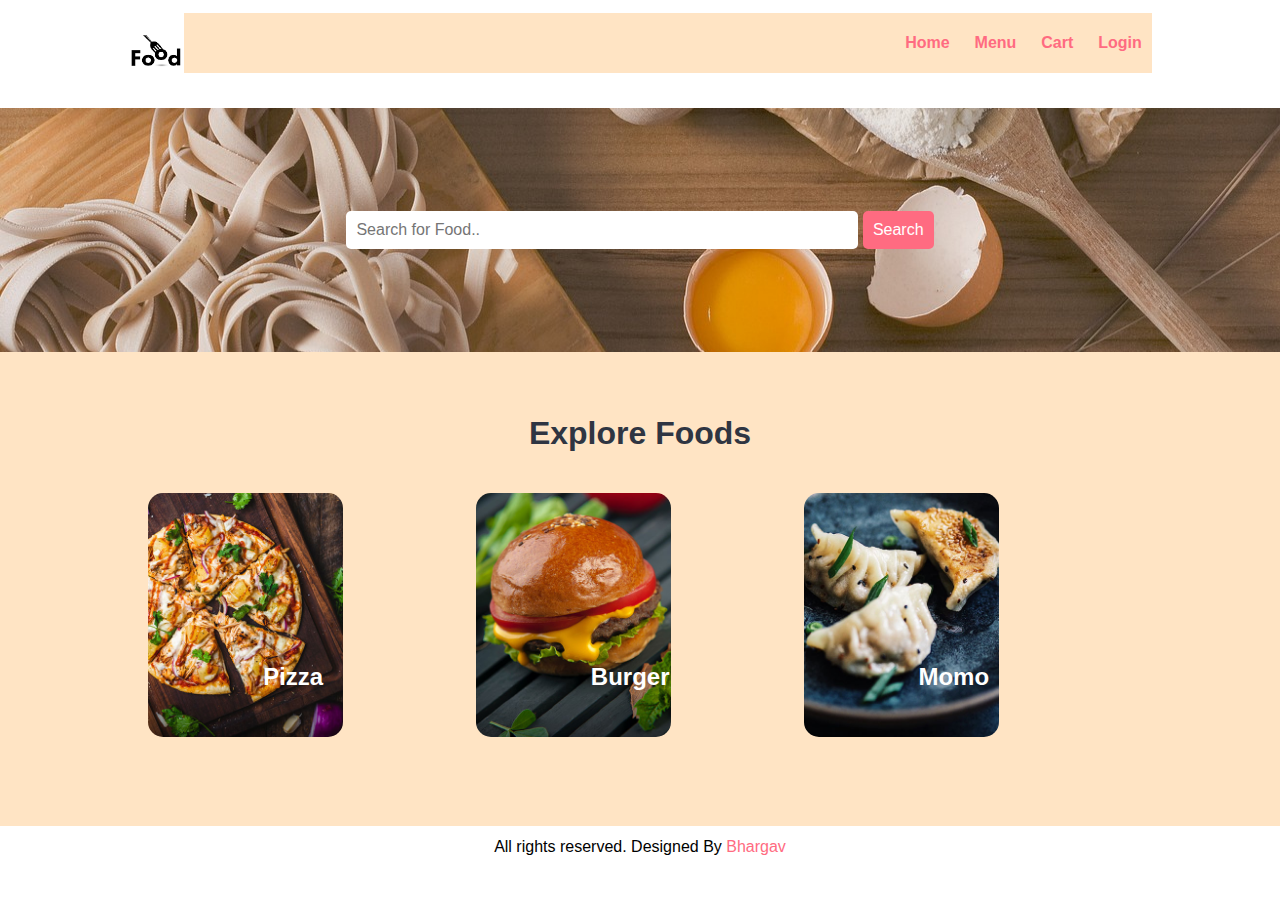
<file: index.html>
<!DOCTYPE html>
<html lang="en">
<head>
    <meta charset="UTF-8">
    <!-- Important to make website responsive -->
    <meta name="viewport" content="width=device-width, initial-scale=1.0">
    <title>Restaurant Website</title>

    <!-- Link our CSS file -->
    <link rel="stylesheet" href="css/style.css">
</head>

<body>
    <!-- Navbar Section Starts Here -->
    <section class="navbar">
        <div class="container">
            <div class="logo">
                <a href="#" title="Logo">
                    <img src="images\final1logo.png" alt="Restaurant Logo" class="img-responsive">
                </a>
            </div>

           

            <div class="menu text-right">
                <ul>
                    <li>
                        <a href="index.html">Home</a>
                    </li>
                    <li>
                        <a href="products.php">Menu</a>
                    </li>
                    
                    <li>
                        <a href="cart.php">Cart</a>
                    </li>
                    <li>
                        <a href="login.html">Login</a>
                    </li>
                    
                </ul>
            </div>

            <div class="clearfix"></div>
        </div>
    </section>
    <!-- Navbar Section Ends Here -->

    <!-- fOOD sEARCH Section Starts Here -->
    <section class="food-search text-center">
        <div class="container">
            
            <form action="products.php" method="POST">
                <input type="search" name="search" placeholder="Search for Food.." required>
                <input type="submit" name="submit" value="Search" class="btn btn-primary">
            </form>

        </div>
    </section>
    <!-- fOOD sEARCH Section Ends Here -->

    <!-- CAtegories Section Starts Here -->
    <section class="categories">
        <div class="container">
            <h2 class="text-center">Explore Foods</h2>

            <a href="products.php">
            <div class="box-3 float-container">
                <img src="images/pizza.jpg" alt="Pizza" class="img-responsive img-curve">

                <h3 class="float-text text-white">Pizza</h3>
            </div>
            </a>

            <a href="products.php">
            <div class="box-3 float-container">
                <img src="images/burger.jpg" alt="Burger" class="img-responsive img-curve">

                <h3 class="float-text text-white">Burger</h3>
            </div>
            </a>

            <a href="products.php">
            <div class="box-3 float-container">
                <img src="images/momo.jpg" alt="Momo" class="img-responsive img-curve">

                <h3 class="float-text text-white">Momo</h3>
            </div>
            </a>

            <div class="clearfix"></div>
        </div>
    </section>
    <!-- Categories Section Ends Here -->

    <!-- fOOD MEnu Section Starts Here -->
    
    <!-- fOOD Menu Section Ends Here -->

 

    <!-- footer Section Starts Here -->
    <section class="footer">
        <div class="container text-center">
            <p>All rights reserved. Designed By <a href="#">Bhargav</a></p>
        </div>
    </section>
    <!-- footer Section Ends Here -->

</body>
</html>
</file>
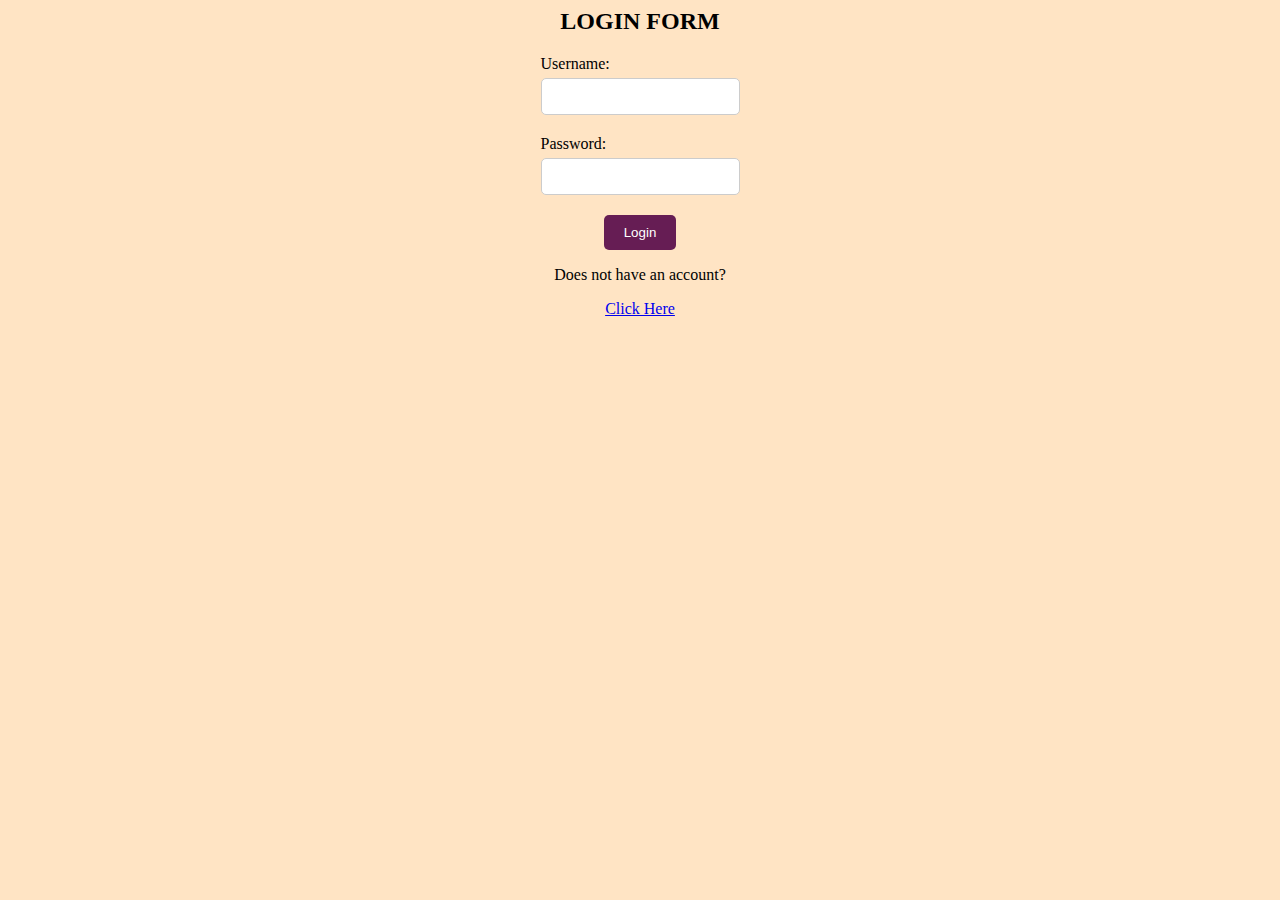
<file: login.html>
<html> 

<head> 
	<meta charset="UTF-8">	
    <meta name="viewport" content="width=device-width, initial-scale=1.0">
	<title>Registration Page</title> 
	<link rel="stylesheet" href="./css/login.css"> 
</head> 

<body style="background-color: bisque;"> 

	<div class="form-container"> 
    <h2 style="text-align: center;">LOGIN FORM</h2>
		<form method="post" action="login.php"> 
		<div class="form-group">
		<label for="username">Username: </label> 
			<input type="text" id="username" name="username" required> 
        </div>
		<div class="form-group">
			<label for="password">Password:</label> 
			<input type="password" id="password" name="password" required> 
		</div>
		<div class="form-group">
			<input type="submit" value="Login">
		</div> 
		</form> 
		<div style="justify-content: center; align-items: center; text-align: center;">
			<p> Does not have an account?</p> 
		<a href="registration.html">Click Here</a> 
		</div>
	</div> 
	<br> 
</body> 

<script>
	function loginHandle() {
		event.preventDefault();
		console.log("submit called");
		var email = document.getElementById("username").value;
		var password = document.getElementById("password").value;

		var request = new XMLHttpRequest();
		request.open('POST', './login_jwt.php', true);
		request.setRequestHeader('Content-Type', 'application/json');
		request.onload = function () {
			if(request.status === 200) {
				var response = JSON.parse(request.responseText);
				console.log(response);
				if(response.jwt.length != 0 && response.role == "user") {
					console.log("authenticated");
					window.location.assign("index.html");
				}
			}
			else {
				alert("not authenticated");
			}
		};
		request.send(JSON.stringify({email: email, password: password}));
	}
   </script>


</html>
</file>
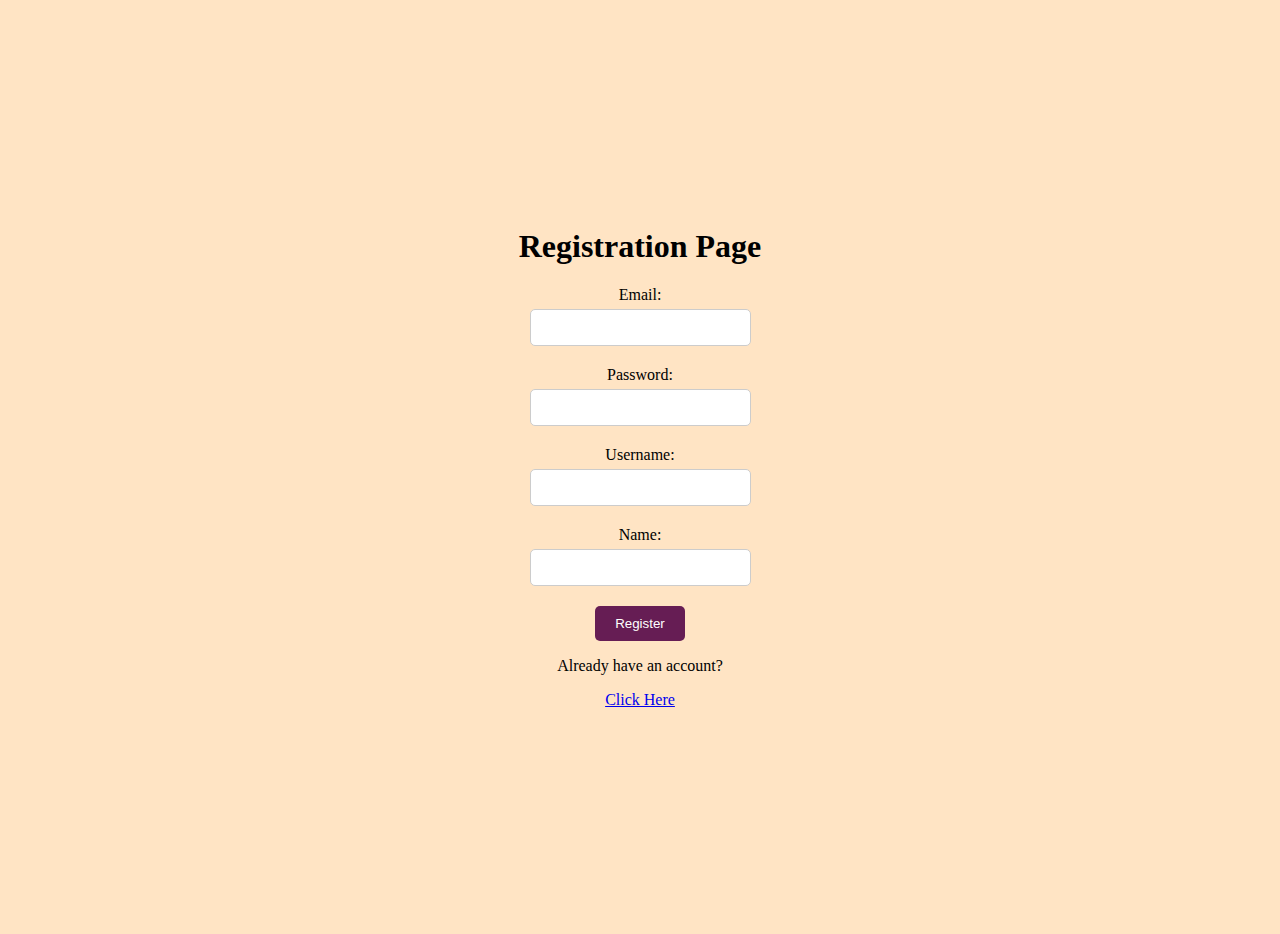
<file: registration.html>
<!DOCTYPE html> 

<html> 

<head>
	<meta charset="UTF-8" />
	<meta name="viewport" content="width=device-width, initial-scale=1.0" /> 
	<title>Registration Page</title> 
	
	<link rel="stylesheet" href="css/login.css"> 
	
</head> 

<body style="background-color: bisque;"> 
	


	<div  class="container"> 
		<h1>Registration Page</h1> 
		<form method="post" action="registration.php"> 
			

			

			<label for="email">Email:</label> 
			<input type="email"
				id="email"
				name="email" required> 

			<label for="password">Password:</label> 
			<input type="password"
				id="password"
				name="password" required> 

				<label for="username"> 
					Username: 
				</label> 
				<input type="text"
					id="username"
					name="username" required> 


				<label for="role"> 
					Name: 
				</label> 
				<input type="text"
					id="role"
					name="role" required> 

			<input type="submit"
				value="Register"> 
		</form> 
		<p> Already have an account?</p> 
		<a href="login.html">Click Here</a> 
	</div> 
	<br> 
</body> 

</html>
</file>
<file: css/style.css>
/* CSS for All */
*{
    margin: 0 0;
    padding: 0 0;
    font-family: Arial, Helvetica, sans-serif;
    
}
.container{
    width: 80%;
    margin: 0 auto;
    padding: 1%;
}
.img-responsive{
    width: 68%;
}
.img-curve{
    border-radius: 15px;
}

.text-right{
    text-align: right;
}
.text-center{
    text-align: center;
}
.text-left{
    text-align: left;
}
.text-white{
    color: white;
}

.clearfix{
    clear: both;
    float: none;
}

a{
    color: #ff6b81;
    text-decoration: none;
}
a:hover{
    color: #f5192b;
}

.btn{
    padding: 1%;
    border: none;
    font-size: 1rem;
    border-radius: 5px;
}
.btn-primary{
    background-color: #ff6b81;
    color: white;
    cursor: pointer;
}
.btn-primary:hover{
    color: white;
    background-color: #ff4757;
}
h2{
    color: #2f3542;
    font-size: 2rem;
    margin-bottom: 2%;
}
h3{
    font-size: 1.5rem;
}
.float-container{
    position: relative;
}
.float-text{
    position: absolute;
    bottom: 50px;
    left: 40%;
}
fieldset{
    border: 1px solid white;
    margin: 5%;
    padding: 3%;
    border-radius: 5px;
}


/* CSSS for navbar section */



.logo{
    width: 8%;
    float: left;
}
.menu{
    line-height: 60px;
    background-color: bisque;
}
.menu ul{
    list-style-type: none;
}

.menu ul li{
    display: inline;
    padding: 1%;
    font-weight: bold;
}




/* CSS for Food SEarch Section */

.food-search{
    background-image: url(../images/pasta-1181189_1280.jpg);
    background-size: cover;
    background-repeat: no-repeat;
    background-position: center;
    padding: 7% 0;

}



.food-search input[type="search"]{
    width: 50%;
    padding: 1%;
    font-size: 1rem;
    border: none;
    border-radius: 5px;
}


/* CSS for Categories */
.categories{
    padding: 4% 0;
    background-color: bisque;
}

.box-3{
    width: 28%;
    float: left;
    margin: 2%;
    height: 35%;
    background-color: bisque;
}


/* CSS for Food Menu */
.food-menu{
    background-color: bisque;
    padding: 4% 0;
}
.food-menu-box{
    width: 43%;
    margin: 1%;
    padding: 2%;
    float: left;
    background-color: white;
    border-radius: 15px;
}

.food-menu-img{
    width: 20%;
    float: left;
}

.food-menu-desc{
    width: 70%;
    float: left;
    margin-left: 8%;
}

.food-price{
    font-size: 1.2rem;
    margin: 2% 0;
}
.food-detail{
    font-size: 1rem;
    color: #747d8c;
}


/* CSS for Social */
.social ul{
    list-style-type: none;
}
.social ul li{
    display: inline;
    padding: 1%;
}

/* for Order Section */
.order{
    width: 50%;
    margin: 0 auto;
}
.input-responsive{
    width: 96%;
    padding: 1%;
    margin-bottom: 3%;
    border: none;
    border-radius: 5px;
    font-size: 1rem;
}
.order-label{
    margin-bottom: 1%; 
    font-weight: bold;
}



/* CSS for Mobile Size or Smaller Screen */

@media only screen and (max-width:768px){
    .logo{
        width: 80%;
        float: none;
        margin: 1% auto;
    }

    .menu ul{
        text-align: center;
    }

    .food-search input[type="search"]{
        width: 90%;
        padding: 2%;
        margin-bottom: 3%;
    }

    .btn{
        width: 91%;
        padding: 2%;
    }

    .food-search{
        padding: 10% 0;
    }

    .categories{
        padding: 20% 0;
    }
    h2{
        margin-bottom: 10%;
    }
    .box-3{
        width: 100%;
        margin: 4% auto;
        text-align: center;
    }

    .food-menu{
        padding: 20% 0;
    }

    .food-menu-box{
        width: 90%;
        padding: 5%;
        margin-bottom: 5%;
    }
    .social{
        padding: 5% 0;
    }
    .order{
        width: 100%;
    }
}
</file>
<file: css/login.css>
.logo{
    width: 8%;
    float: left;
}
.menu{
    line-height: 60px;
    background-color: rgb(234, 134, 12);
}
.menu ul{
    list-style-type: none;
}

.menu ul li{
    display: inline;
    padding: 1%;
    font-weight: bold;
}
.text-right{
    text-align: right;
}
.container-1{
    width: 80%;
    margin: 0 auto;
    padding: 1%;
}
.container { 
    display: flex; 
    flex-direction: column; 
    justify-content: center; 
    align-items: center; 
    height: 100vh; 
    } 
    
    form { 
    display: flex; 
    flex-direction: column; 
    align-items: center; 
    } 
    label { 
    display: block; 
    margin-bottom: 5px; 
    } 
    
    input[type="text"], 
    input[type="email"], 
    input[type="password"] { 
    width: 100%; 
    padding: 10px; 
    margin-bottom: 20px; 
    border: 1px solid #ccc; 
    border-radius: 5px; 
    } 
    input[type="submit"] { 
    background-color: #661d54; 
    color: white; 
    padding: 10px 20px; 
    border: none; 
    border-radius: 5px; 
    cursor: pointer; 
    } 
    
    input[type="submit"]:hover { 
    background-color: #af6016; 
    }
</file>
